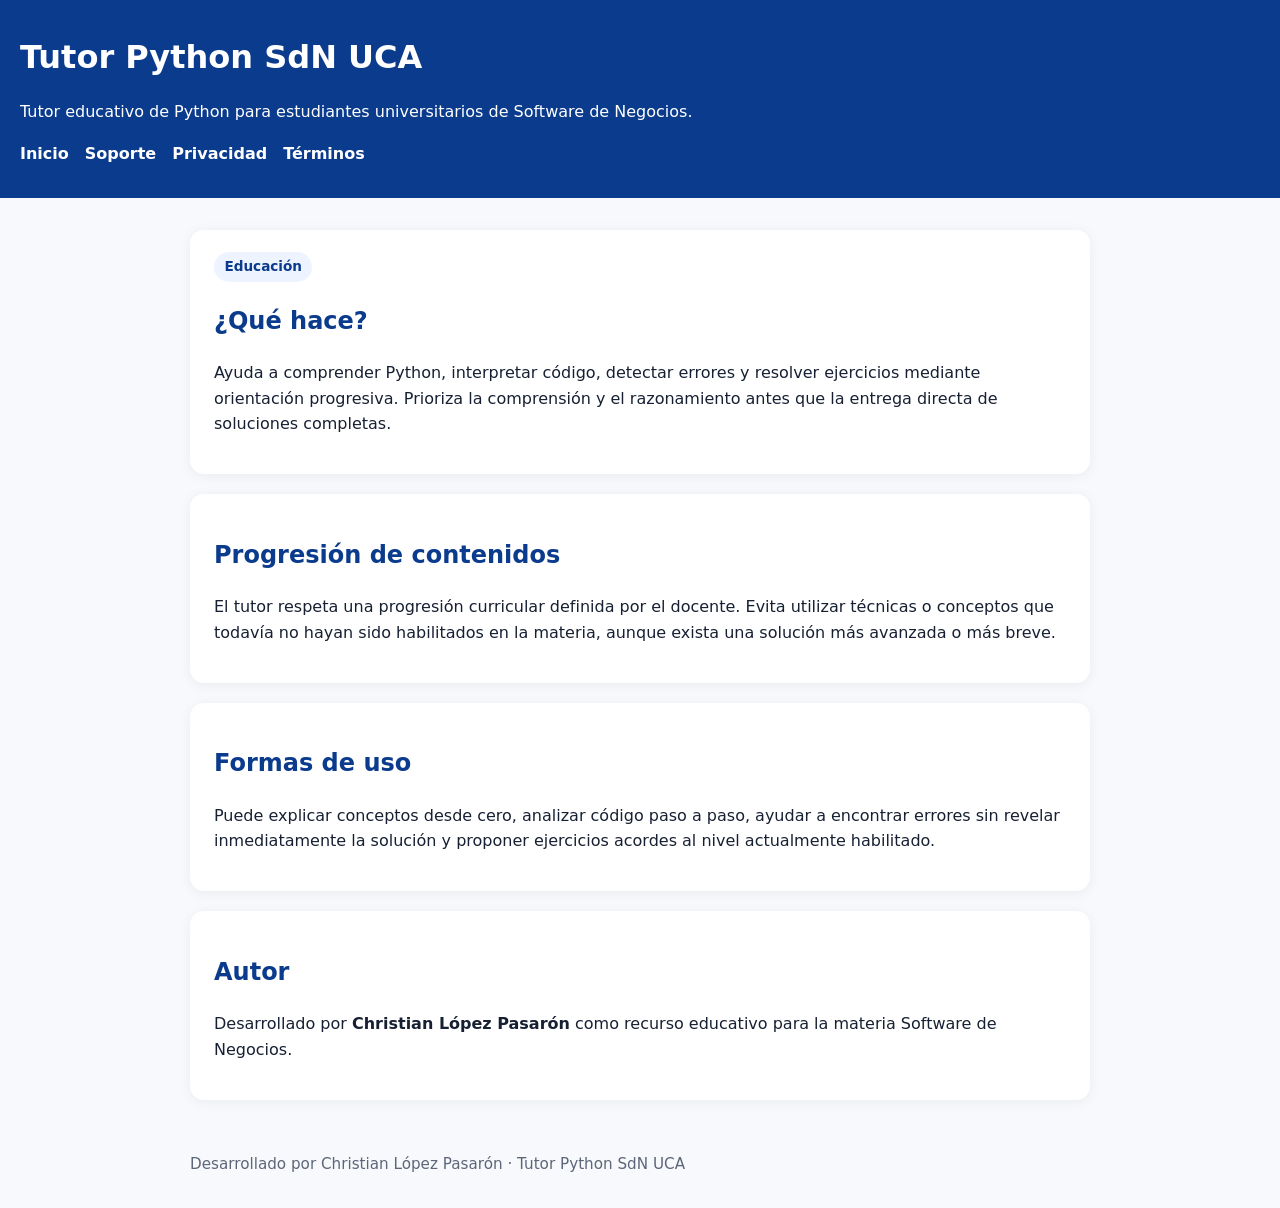
<file: index.html>
<!doctype html><html lang="es"><head><meta charset="utf-8"><meta name="viewport" content="width=device-width,initial-scale=1"><title>Tutor Python SdN UCA</title><link rel="stylesheet" href="style.css"></head><body><header><h1>Tutor Python SdN UCA</h1><p>Tutor educativo de Python para estudiantes universitarios de Software de Negocios.</p><nav><a href="./">Inicio</a><a href="support.html">Soporte</a><a href="privacy.html">Privacidad</a><a href="terms.html">Términos</a></nav></header><main><section><span class="badge">Educación</span><h2>¿Qué hace?</h2><p>Ayuda a comprender Python, interpretar código, detectar errores y resolver ejercicios mediante orientación progresiva. Prioriza la comprensión y el razonamiento antes que la entrega directa de soluciones completas.</p></section><section><h2>Progresión de contenidos</h2><p>El tutor respeta una progresión curricular definida por el docente. Evita utilizar técnicas o conceptos que todavía no hayan sido habilitados en la materia, aunque exista una solución más avanzada o más breve.</p></section><section><h2>Formas de uso</h2><p>Puede explicar conceptos desde cero, analizar código paso a paso, ayudar a encontrar errores sin revelar inmediatamente la solución y proponer ejercicios acordes al nivel actualmente habilitado.</p></section><section><h2>Autor</h2><p>Desarrollado por <strong>Christian López Pasarón</strong> como recurso educativo para la materia Software de Negocios.</p></section></main><footer>Desarrollado por Christian López Pasarón · Tutor Python SdN UCA</footer></body></html>
</file>
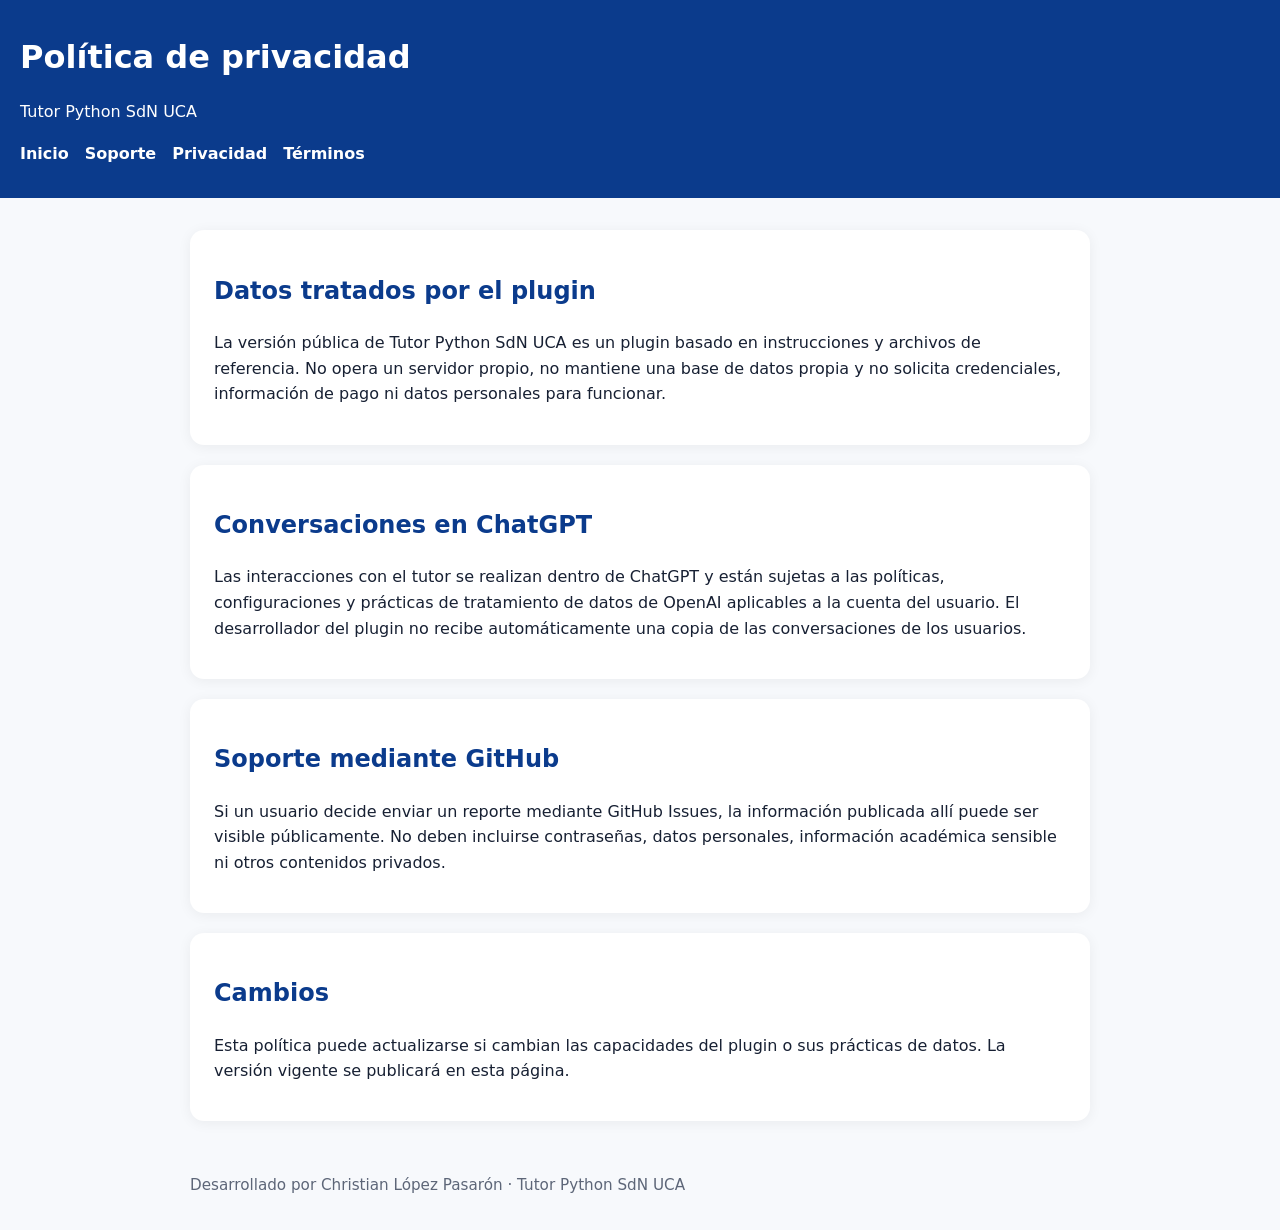
<file: privacy.html>
<!doctype html><html lang="es"><head><meta charset="utf-8"><meta name="viewport" content="width=device-width,initial-scale=1"><title>Privacidad · Tutor Python SdN UCA</title><link rel="stylesheet" href="style.css"></head><body><header><h1>Política de privacidad</h1><p>Tutor Python SdN UCA</p><nav><a href="./">Inicio</a><a href="support.html">Soporte</a><a href="privacy.html">Privacidad</a><a href="terms.html">Términos</a></nav></header><main><section><h2>Datos tratados por el plugin</h2><p>La versión pública de Tutor Python SdN UCA es un plugin basado en instrucciones y archivos de referencia. No opera un servidor propio, no mantiene una base de datos propia y no solicita credenciales, información de pago ni datos personales para funcionar.</p></section><section><h2>Conversaciones en ChatGPT</h2><p>Las interacciones con el tutor se realizan dentro de ChatGPT y están sujetas a las políticas, configuraciones y prácticas de tratamiento de datos de OpenAI aplicables a la cuenta del usuario. El desarrollador del plugin no recibe automáticamente una copia de las conversaciones de los usuarios.</p></section><section><h2>Soporte mediante GitHub</h2><p>Si un usuario decide enviar un reporte mediante GitHub Issues, la información publicada allí puede ser visible públicamente. No deben incluirse contraseñas, datos personales, información académica sensible ni otros contenidos privados.</p></section><section><h2>Cambios</h2><p>Esta política puede actualizarse si cambian las capacidades del plugin o sus prácticas de datos. La versión vigente se publicará en esta página.</p></section></main><footer>Desarrollado por Christian López Pasarón · Tutor Python SdN UCA</footer></body></html>
</file>
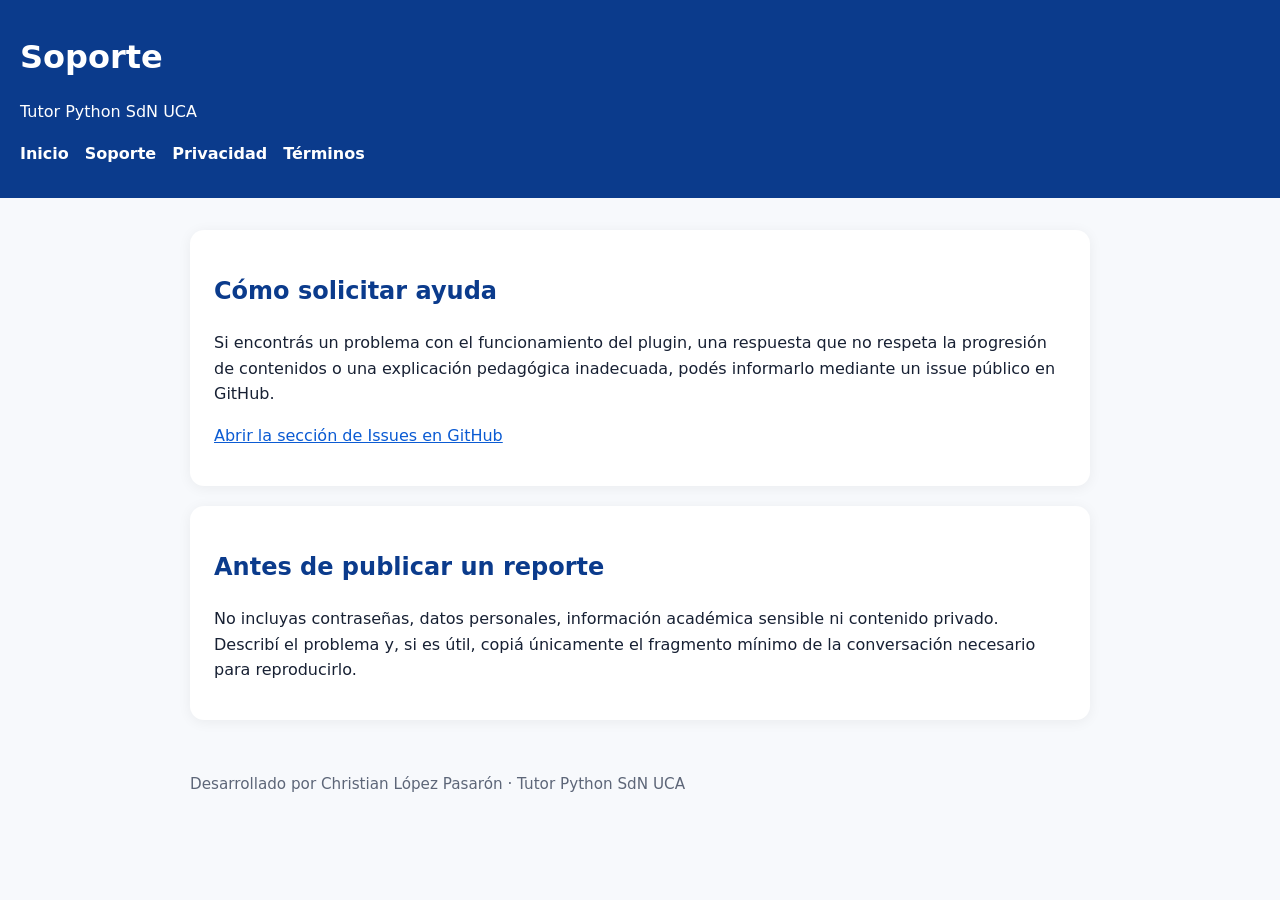
<file: support.html>
<!doctype html><html lang="es"><head><meta charset="utf-8"><meta name="viewport" content="width=device-width,initial-scale=1"><title>Soporte · Tutor Python SdN UCA</title><link rel="stylesheet" href="style.css"></head><body><header><h1>Soporte</h1><p>Tutor Python SdN UCA</p><nav><a href="./">Inicio</a><a href="support.html">Soporte</a><a href="privacy.html">Privacidad</a><a href="terms.html">Términos</a></nav></header><main><section><h2>Cómo solicitar ayuda</h2><p>Si encontrás un problema con el funcionamiento del plugin, una respuesta que no respeta la progresión de contenidos o una explicación pedagógica inadecuada, podés informarlo mediante un issue público en GitHub.</p><p><a href="https://github.com/CrichoLP/tutor-python-sdn-uca/issues">Abrir la sección de Issues en GitHub</a></p></section><section><h2>Antes de publicar un reporte</h2><p>No incluyas contraseñas, datos personales, información académica sensible ni contenido privado. Describí el problema y, si es útil, copiá únicamente el fragmento mínimo de la conversación necesario para reproducirlo.</p></section></main><footer>Desarrollado por Christian López Pasarón · Tutor Python SdN UCA</footer></body></html>
</file>
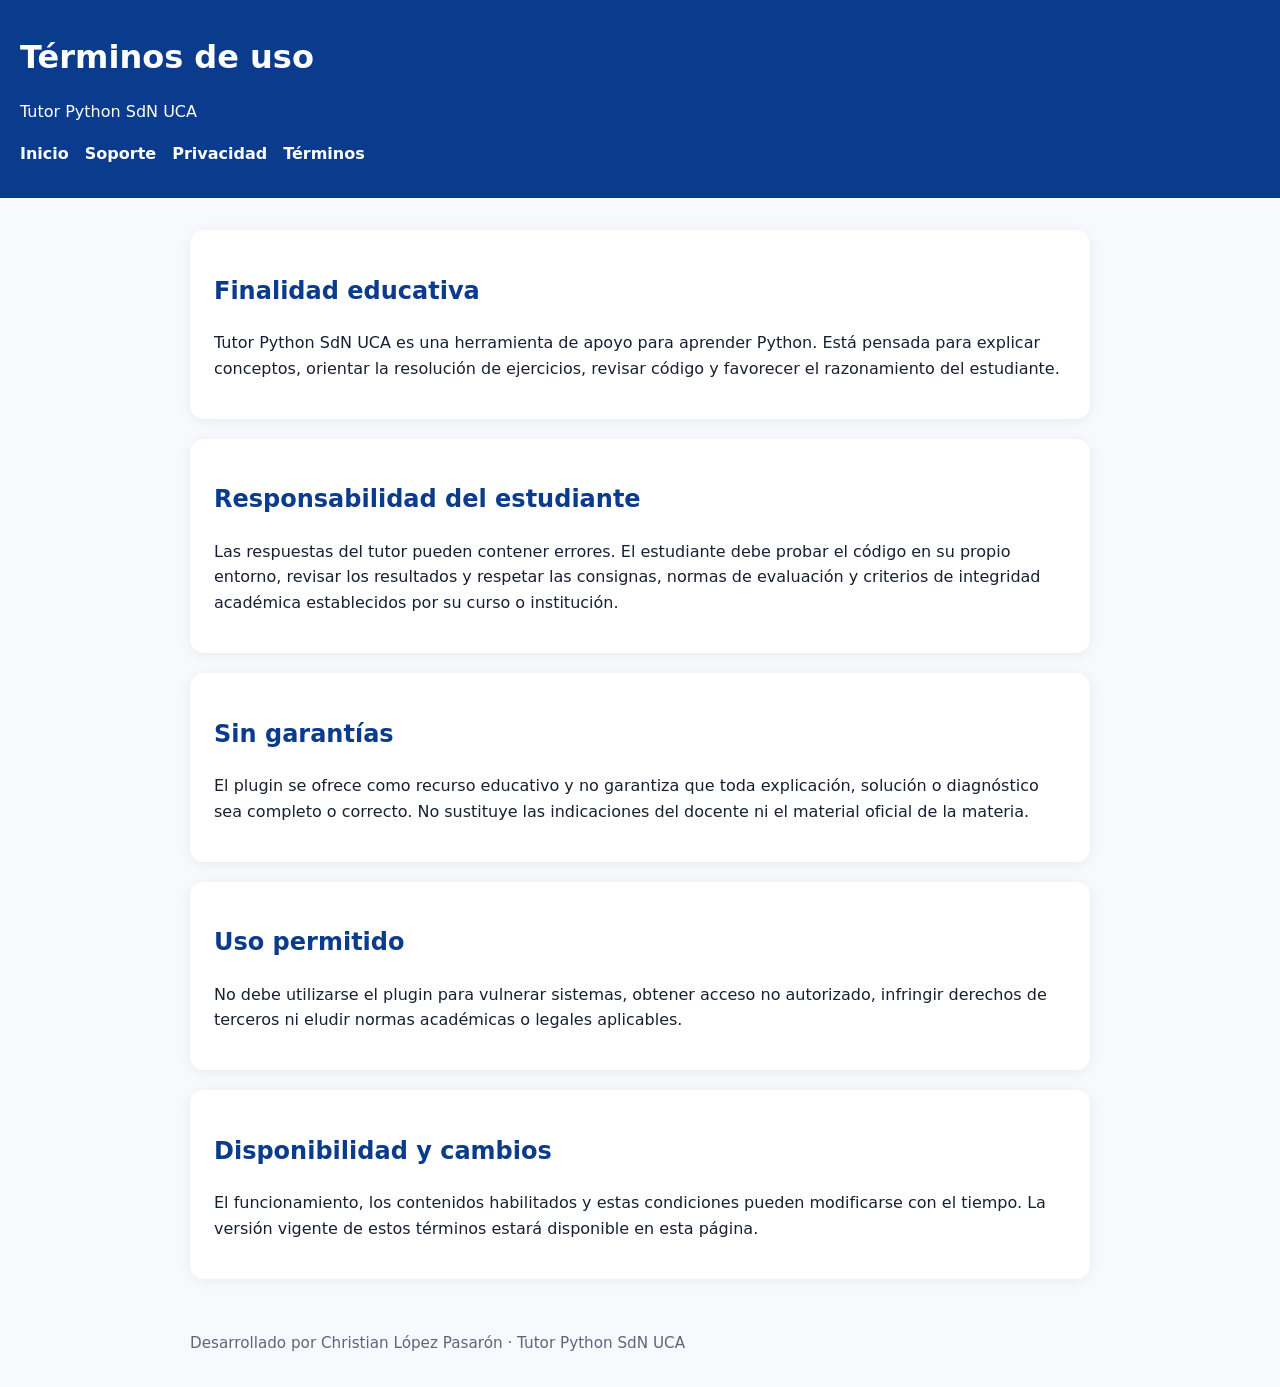
<file: terms.html>
<!doctype html><html lang="es"><head><meta charset="utf-8"><meta name="viewport" content="width=device-width,initial-scale=1"><title>Términos de uso · Tutor Python SdN UCA</title><link rel="stylesheet" href="style.css"></head><body><header><h1>Términos de uso</h1><p>Tutor Python SdN UCA</p><nav><a href="./">Inicio</a><a href="support.html">Soporte</a><a href="privacy.html">Privacidad</a><a href="terms.html">Términos</a></nav></header><main><section><h2>Finalidad educativa</h2><p>Tutor Python SdN UCA es una herramienta de apoyo para aprender Python. Está pensada para explicar conceptos, orientar la resolución de ejercicios, revisar código y favorecer el razonamiento del estudiante.</p></section><section><h2>Responsabilidad del estudiante</h2><p>Las respuestas del tutor pueden contener errores. El estudiante debe probar el código en su propio entorno, revisar los resultados y respetar las consignas, normas de evaluación y criterios de integridad académica establecidos por su curso o institución.</p></section><section><h2>Sin garantías</h2><p>El plugin se ofrece como recurso educativo y no garantiza que toda explicación, solución o diagnóstico sea completo o correcto. No sustituye las indicaciones del docente ni el material oficial de la materia.</p></section><section><h2>Uso permitido</h2><p>No debe utilizarse el plugin para vulnerar sistemas, obtener acceso no autorizado, infringir derechos de terceros ni eludir normas académicas o legales aplicables.</p></section><section><h2>Disponibilidad y cambios</h2><p>El funcionamiento, los contenidos habilitados y estas condiciones pueden modificarse con el tiempo. La versión vigente de estos términos estará disponible en esta página.</p></section></main><footer>Desarrollado por Christian López Pasarón · Tutor Python SdN UCA</footer></body></html>
</file>
<file: style.css>
:root{font-family:Inter,system-ui,-apple-system,BlinkMacSystemFont,"Segoe UI",sans-serif;color:#172033;background:#f7f9fc}body{margin:0;line-height:1.6}header{background:#0b3b8c;color:white;padding:2rem 1.25rem}header h1{margin:0 0 .35rem;font-size:2rem}nav{margin-top:1rem}nav a{color:white;margin-right:1rem;text-decoration:none;font-weight:600}main{max-width:900px;margin:0 auto;padding:2rem 1.25rem}section{background:white;border-radius:14px;padding:1.35rem 1.5rem;margin:0 0 1.25rem;box-shadow:0 2px 14px rgba(0,0,0,.06)}h2{color:#0b3b8c}a{color:#0b5bd3}footer{max-width:900px;margin:0 auto;padding:0 1.25rem 2rem;color:#5d6678;font-size:.95rem}.badge{display:inline-block;background:#eef4ff;color:#0b3b8c;border-radius:999px;padding:.25rem .65rem;font-weight:700;font-size:.85rem}
</file>
